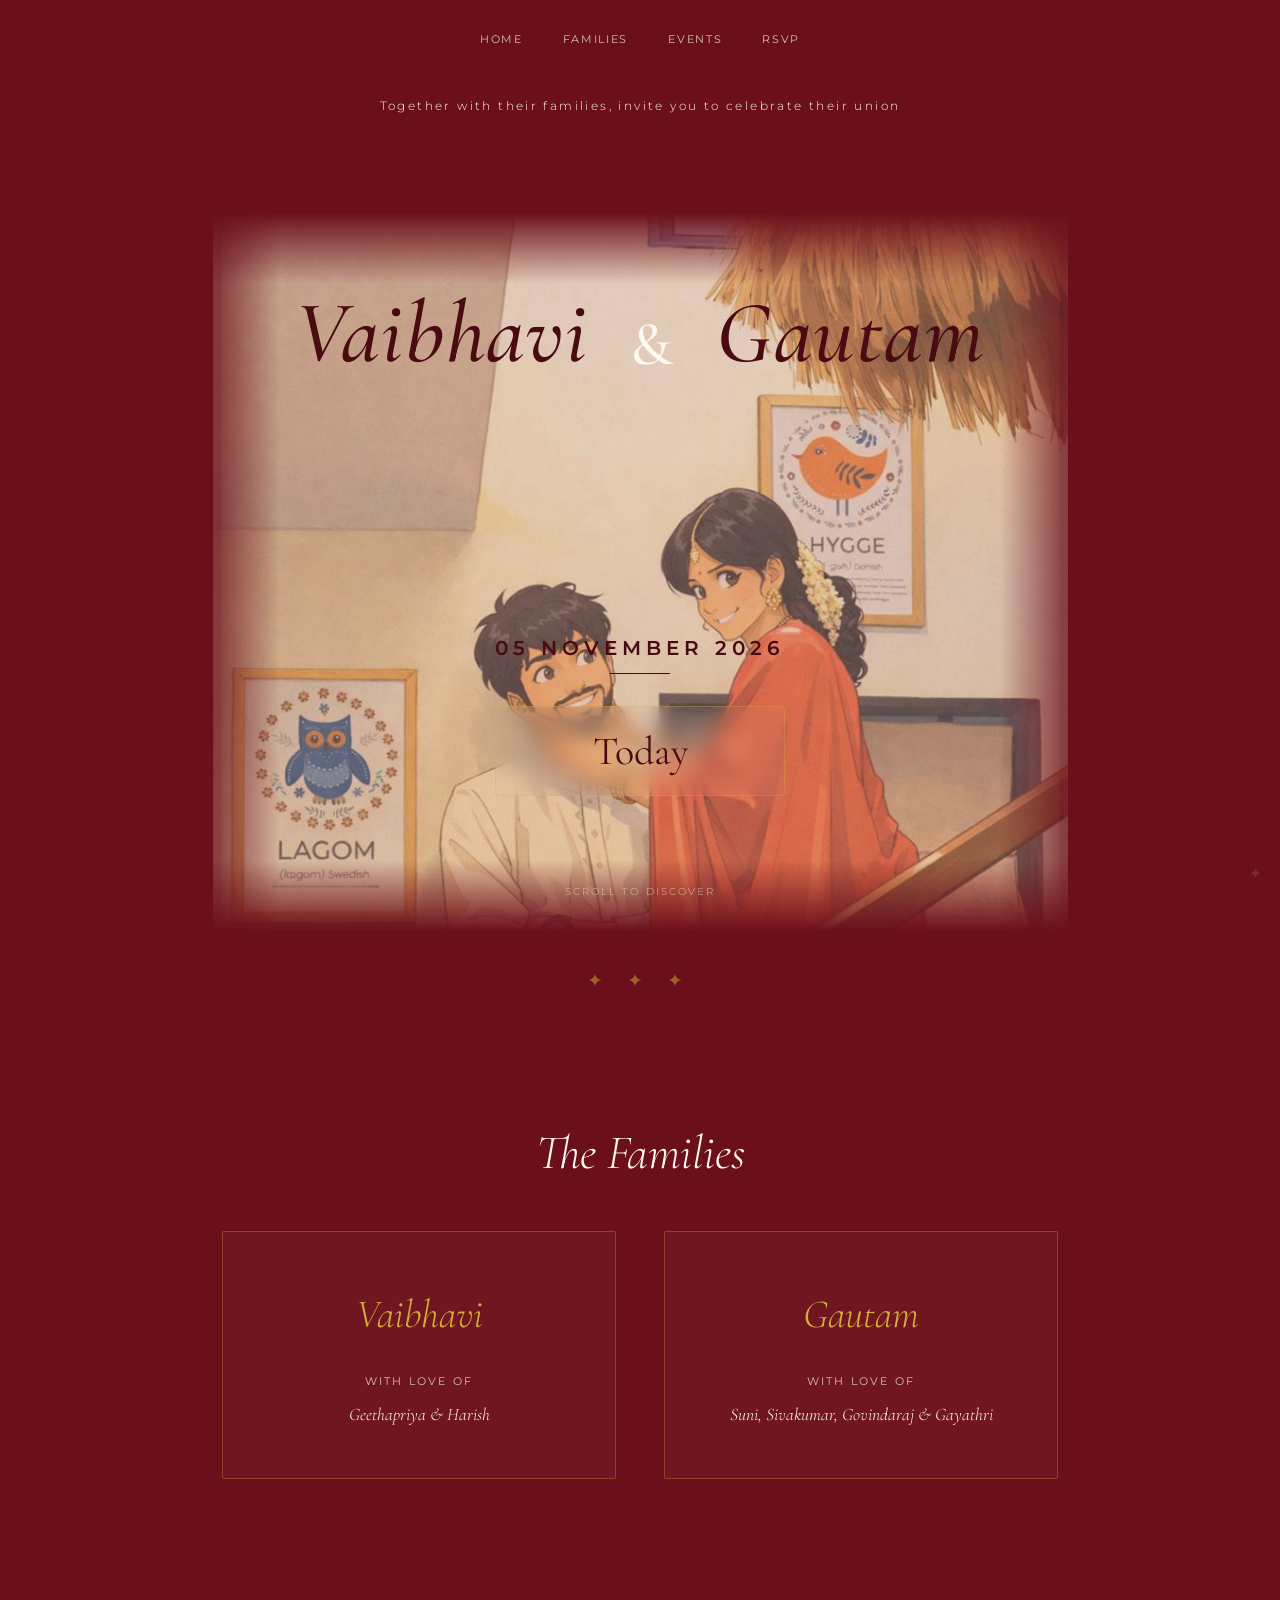
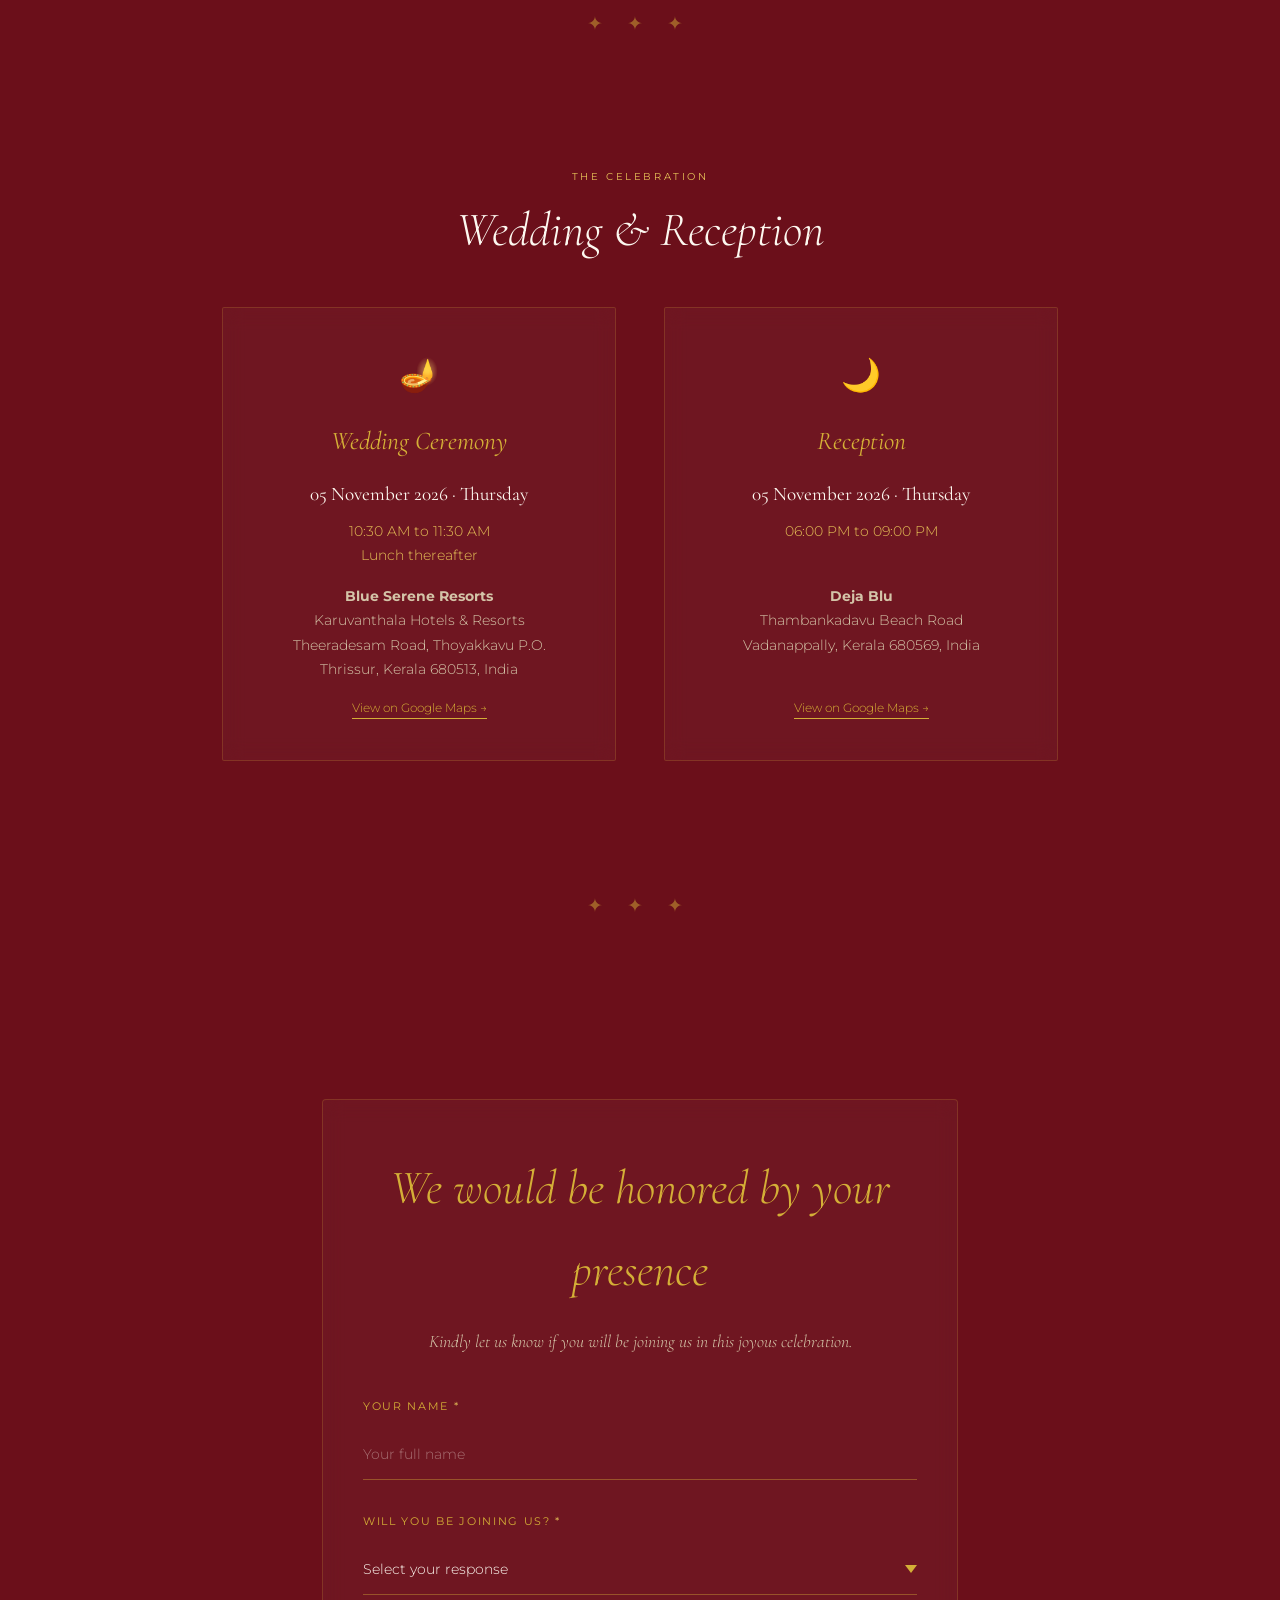
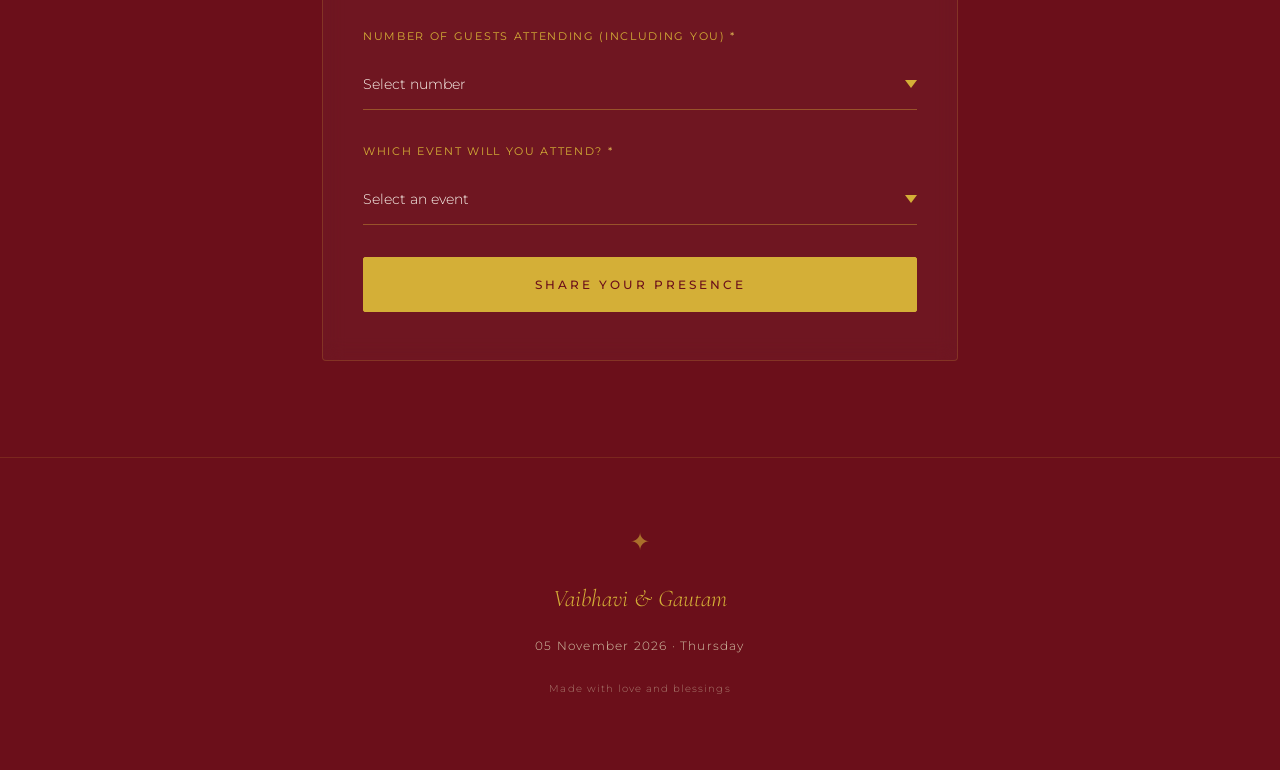
<file: index.html>
<!DOCTYPE html>
<html lang="en">
<head>
  <meta charset="UTF-8">
  <meta name="viewport" content="width=device-width, initial-scale=1.0">
  <title>Vaibhavi & Gautam | Wedding Invitation</title>
  <link rel="preconnect" href="https://fonts.googleapis.com">
  <link rel="preconnect" href="https://fonts.gstatic.com" crossorigin>
  <link href="https://fonts.googleapis.com/css2?family=Cormorant+Garamond:ital,wght@0,300;0,400;0,500;0,600;1,300;1,400;1,500&family=Montserrat:wght@200;300;400;500&display=swap" rel="stylesheet">
  <style>
    :root {
      --burgundy: #6B0F1A;
      --burgundy-light: #8A1C2B;
      --burgundy-dark: #4A0A12;
      --gold: #D4AF37;
      --gold-light: #E5C158;
      --gold-dark: #B5952F;
      --cream: #FDF8F0;
      --cream-muted: #D4C4A8;
      --black: #000;
      --test:#ffb9b8;
      --font-display: 'Cormorant Garamond', Georgia, serif;
      --font-body: 'Montserrat', 'Helvetica Neue', sans-serif;
    }

    * { margin: 0; padding: 0; box-sizing: border-box; }
    html { scroll-behavior: smooth; }

    body {
      font-family: var(--font-body);
      background: var(--burgundy);
      color: var(--cream);
      line-height: 1.7;
      font-weight: 300;
      -webkit-font-smoothing: antialiased;
    }

    nav {
      position: fixed; top: 0; left: 0; right: 0; z-index: 100;
      padding: 1.5rem 3rem;
      display: flex; justify-content: center; gap: 2.5rem;
      background: linear-gradient(180deg, rgba(107, 15, 26, 0.95) 0%, rgba(107, 15, 26, 0) 100%);
      backdrop-filter: blur(6px);
    }

    nav a {
      font-family: var(--font-body); font-size: 0.7rem; font-weight: 400;
      letter-spacing: 0.15em; text-transform: uppercase;
      color: var(--cream-muted); text-decoration: none;
      padding: 0.4rem 0; border-bottom: 1px solid transparent;
      transition: all 0.4s ease;
    }

    nav a:hover { color: var(--gold); border-bottom-color: var(--gold); }

    section { padding: 6rem 2rem; max-width: 900px; margin: 0 auto; }

    #hero {
      min-height: 80vh; display: flex; flex-direction: column;
      align-items: center; justify-content: top; text-align: center;
      padding: 8rem 2rem 6rem; position: relative; overflow: hidden;
      isolation: isolate;
    }


    #hero::before{
      content: "";
      position: absolute;
      inset: 0;
      background-image: url("images/img_us_v1.jpeg");
      background-size: 95% auto;
      background-repeat: no-repeat;
      background-position: top;
      -webkit-mask-image:
        linear-gradient(to right, transparent 0%, black 10%, black 90%, transparent 100%),
        linear-gradient(to bottom, transparent 0%, black 10%, black 90%, transparent 100%);
      -webkit-mask-composite: intersect;

      mask-image:
        linear-gradient(to right, transparent 0%, black 10%, black 90%, transparent 100%),
        linear-gradient(to bottom, transparent 0%, black 10%, black 90%, transparent 100%);
      mask-composite: intersect;
      z-index: -1;
      opacity: 0.85;
    }

    .hero-top, .hero-bottom {
      position: relative;
      z-index: 1;
      text-align: center;
    }

    .hero-top{
      transform: translateY(-55px);
    }

    .hero-bottom{
      transform: translateY(170px);
    }

    .hero-invite {
      position: relative;
      z-index: 10;

      font-family: var(--font-body);
      font-size: 0.75rem;
      font-weight: 300;
      letter-spacing: 0.2em;
      color: var(--cream);

      text-align: center;

      margin: 0;
      margin-top: 4.5 rem;
      padding: 6rem 2rem 6rem;
    }

    @media (max-width: 600px) {
      .hero-invite {
        padding: 4rem 1rem 0.15rem;
      }
    }


    .hero-ornament { font-size: 2.5rem; color: var(--gold); margin-bottom: 1.5rem; opacity: 0.8; letter-spacing: 0.5em; }
    .hero-date { font-family: var(--font-body); font-size: 1.25rem; font-weight: 600; letter-spacing: 0.25em; text-transform: uppercase; color: var(--burgundy-dark); margin-bottom: 0.5rem; }

    .hero-names {
      font-family: var(--font-display); font-size: clamp(3rem, 8vw, 5.5rem);
      font-weight: 500; font-style: italic; line-height: 1.1;
      color: var(--burgundy-dark); margin-bottom: 1.5rem; letter-spacing: 0.02em;
    }

    .hero-names .ampersand { font-style: normal; font-size: 0.7em; color: var(--cream); display: inline-block; margin: 0 0.3em; vertical-align: middle; }
    .hero-line { width: 60px; height: 1px; background: var(--burgundy-dark); margin: 0 auto 2rem; }

    /* Countdown Timer Styles */
    .countdown-container {
      display: flex;
      justify-content: center;
      align-items: center;
      gap: 1.5rem;
      margin-top: 1rem;
      padding: 1.5rem 2.5rem;
      border: 1px solid rgba(212, 175, 55, 0.3);
      border-radius: 4px;
      background: rgba(255, 255, 255, 0.03);
      backdrop-filter: blur(10px);
    }
    .countdown-item { display: flex; flex-direction: column; align-items: center; }
    .countdown-number {
      font-family: var(--font-display);
      font-size: clamp(1.8rem, 4vw, 2.5rem);
      font-weight: 400;
      color: var(--burgundy-dark);
      line-height: 1;
    }
    .countdown-label {
      font-family: var(--font-body);
      font-size: 0.6rem;
      font-weight: 400;
      letter-spacing: 0.2em;
      text-transform: uppercase;
      color: var(--burgundy-dark);
      margin-top: 0.5rem;
    }
    .countdown-separator {
      font-family: var(--font-display);
      font-size: 2rem;
      color: var(--burgundy);
      opacity: 0.5;
      margin-top: -1rem;
    }

    .hero-scroll {
      position: absolute; bottom: 2rem; font-size: 0.65rem;
      letter-spacing: 0.2em; text-transform: uppercase; color: var(--cream-muted);
      animation: float 2.5s ease-in-out infinite;
    }

    @keyframes float { 0%, 100% { transform: translateY(0); } 50% { transform: translateY(8px); } }

    /* Families Section */
    #families { text-align: center; }
    .families-grid { 
      display: grid; 
      grid-template-columns: repeat(auto-fit, minmax(300px, 1fr)); 
      gap: 3rem; 
      margin-top: 3rem; 
    }
    .family-card { 
      padding: 3rem 2rem; 
      border: 1px solid rgba(212, 175, 55, 0.3); 
      border-radius: 2px; 
      background: rgba(255, 255, 255, 0.03); 
      backdrop-filter: blur(10px);
      transition: all 0.4s ease; 
    }
    .family-card:hover { 
      border-color: var(--gold); 
      background: rgba(255, 255, 255, 0.08); 
      transform: translateY(-5px);
    }
    .family-name { 
      font-family: var(--font-display); 
      font-size: 2.5rem; 
      font-weight: 300; 
      font-style: italic; 
      color: var(--gold);
      margin-bottom: 1.5rem; 
    }
    .family-label { 
      font-family: var(--font-body); 
      font-size: 0.7rem; 
      font-weight: 400; 
      letter-spacing: 0.2em; 
      text-transform: uppercase; 
      color: var(--cream-muted);
      margin-bottom: 0.5rem;
    }
    .family-members { 
      font-family: var(--font-display); 
      font-size: 1.1rem; 
      font-style: italic;
      color: var(--cream);
      line-height: 1.8;
    }

    #details { text-align: center; }
    .section-label { font-family: var(--font-body); font-size: 0.65rem; font-weight: 400; letter-spacing: 0.25em; text-transform: uppercase; color: var(--gold-light); margin-bottom: 1rem; }
    .section-title { font-family: var(--font-display); font-size: clamp(2rem, 4vw, 3rem); font-weight: 300; font-style: italic; color: var(--cream); margin-bottom: 2.5rem; line-height: 1.2; }

    .details-grid { display: grid; grid-template-columns: repeat(auto-fit, minmax(280px, 1fr)); gap: 3rem; margin-top: 3rem; }
    .detail-card { padding: 2.5rem 2rem; border: 1px solid rgba(212, 175, 55, 0.2); border-radius: 2px; background: rgba(255, 255, 255, 0.03); transition: all 0.4s ease; backdrop-filter: blur(10px); }
    .detail-card:hover { border-color: var(--gold); background: rgba(255, 255, 255, 0.08); transform: translateY(-5px); }
    .detail-icon { font-size: 2rem; margin-bottom: 1rem; }
    .detail-card h3 { font-family: var(--font-display); font-size: 1.6rem; font-weight: 400; color: var(--gold); margin-bottom: 1rem; font-style: italic; }
    .detail-card .event-date { font-family: var(--font-display); font-size: 1.2rem; font-weight: 400; color: var(--cream); margin-bottom: 0.5rem; }
    .detail-card .event-time { font-size: 0.9rem; color: var(--gold-light); margin-bottom: 1rem; }
    .detail-card p { font-size: 0.85rem; color: var(--cream-muted); line-height: 1.8; }
    .detail-card .location-link { 
      display: inline-block; margin-top: 1rem; font-size: 0.75rem; 
      color: var(--gold); text-decoration: none; border-bottom: 1px solid var(--gold);
      transition: all 0.3s ease;
    }
    .detail-card .location-link:hover { color: var(--gold-light); border-bottom-color: var(--gold-light); }

    #rsvp { text-align: center; max-width: 700px; }
    .rsvp-container { 
      background: rgba(255, 255, 255, 0.03); 
      backdrop-filter: blur(10px);
      border: 1px solid rgba(212, 175, 55, 0.2);
      border-radius: 4px;
      padding: 3rem 2.5rem;
      margin-top: 2rem;
    }
    .rsvp-title { 
      font-family: var(--font-display); 
      font-size: clamp(2rem, 5vw, 3rem); 
      font-style: italic; 
      color: var(--gold);
      margin-bottom: 1rem;
      font-weight: 300;
    }
    .rsvp-subtitle { 
      font-family: var(--font-display); 
      font-size: 1.1rem; 
      font-style: italic;
      color: var(--cream-muted);
      margin-bottom: 2.5rem;
      font-weight: 300;
    }
    
    .rsvp-form { text-align: left; }
    .form-group { margin-bottom: 2rem; }
    .form-group label { 
      display: block; 
      font-family: var(--font-body); 
      font-size: 0.7rem; 
      font-weight: 400; 
      letter-spacing: 0.15em; 
      text-transform: uppercase; 
      color: var(--gold);
      margin-bottom: 0.8rem; 
    }
    .form-group label .required { color: var(--gold-light); }
    
    .form-group input, .form-group select { 
      width: 100%; 
      padding: 1rem 0; 
      font-family: var(--font-body); 
      font-size: 0.9rem; 
      font-weight: 300; 
      color: var(--cream); 
      background: transparent; 
      border: none; 
      border-bottom: 1px solid rgba(212, 175, 55, 0.4); 
      outline: none; 
      transition: border-color 0.3s ease; 
    }
    .form-group input::placeholder { color: rgba(253, 248, 240, 0.4); }
    .form-group input:focus, .form-group select:focus { border-bottom-color: var(--gold); }
    
    .form-group select { 
      cursor: pointer; 
      appearance: none; 
      background: url("data:image/svg+xml,%3Csvg xmlns='http://www.w3.org/2000/svg' width='12' height='8' viewBox='0 0 12 8'%3E%3Cpath d='M0 0l6 8 6-8z' fill='%23D4AF37'/%3E%3C/svg%3E") no-repeat right 0 center;
      padding-right: 1.5rem;
    }
    
    /* NEW: Subtle visual cue for disabled state */
    .form-group select:disabled {
      opacity: 0.4;
      cursor: not-allowed;
      background-color: rgba(0, 0, 0, 0.15);
      border-bottom-color: rgba(212, 175, 55, 0.2);
    }

    .form-group select option { 
      background: var(--burgundy-dark); 
      color: var(--cream); 
      padding: 0.8rem;
    }

    .btn-submit { 
      display: block;
      width: 100%;
      padding: 1.2rem 2rem; 
      font-family: var(--font-body); 
      font-size: 0.75rem; 
      font-weight: 500; 
      letter-spacing: 0.25em; 
      text-transform: uppercase; 
      color: var(--burgundy); 
      background: var(--gold); 
      border: 1px solid var(--gold); 
      cursor: pointer; 
      transition: all 0.5s ease; 
      border-radius: 2px;
      margin-top: 1rem;
    }
    .btn-submit:hover { 
      background: transparent; 
      border-color: var(--gold); 
      color: var(--gold); 
      letter-spacing: 0.3em;
    }
    .btn-submit:disabled {
      opacity: 0.6;
      cursor: not-allowed;
    }

    .rsvp-success { display: none; padding: 3rem 2rem; text-align: center; }
    .rsvp-success.show { display: block; }
    .rsvp-success .checkmark { font-size: 3rem; color: var(--gold); margin-bottom: 1rem; }
    .rsvp-success h3 { font-family: var(--font-display); font-size: 2rem; font-weight: 300; font-style: italic; margin-bottom: 0.5rem; color: var(--cream); }
    .rsvp-success p { font-size: 0.9rem; color: var(--cream-muted); }

    /* Password Modal */
    .password-modal {
      display: none;
      position: fixed;
      top: 0;
      left: 0;
      width: 100%;
      height: 100%;
      background: rgba(74, 10, 18, 0.95);
      backdrop-filter: blur(10px);
      z-index: 1001;
      justify-content: center;
      align-items: center;
    }
    
    .password-modal.show { display: flex; }
    
    .password-box {
      background: linear-gradient(135deg, var(--burgundy-dark) 0%, var(--burgundy) 100%);
      border: 2px solid var(--gold);
      border-radius: 8px;
      padding: 3rem;
      max-width: 400px;
      width: 90%;
      text-align: center;
      box-shadow: 0 10px 40px rgba(0,0,0,0.5);
    }
    
    .password-title {
      font-family: var(--font-display);
      font-size: 1.8rem;
      color: var(--gold);
      font-style: italic;
      margin-bottom: 0.5rem;
    }
    
    .password-subtitle {
      font-size: 0.8rem;
      color: var(--cream-muted);
      margin-bottom: 2rem;
      letter-spacing: 0.1em;
    }
    
    .password-input {
      width: 100%;
      padding: 1rem;
      font-family: var(--font-body);
      font-size: 1rem;
      background: rgba(255, 255, 255, 0.05);
      border: 1px solid rgba(212, 175, 55, 0.4);
      border-radius: 4px;
      color: var(--cream);
      margin-bottom: 1.5rem;
      text-align: center;
      letter-spacing: 0.2em;
    }
    
    .password-input:focus {
      outline: none;
      border-color: var(--gold);
    }
    
    .password-btn {
      width: 100%;
      padding: 1rem;
      background: var(--gold);
      color: var(--burgundy);
      border: none;
      border-radius: 4px;
      font-family: var(--font-body);
      font-size: 0.75rem;
      font-weight: 500;
      letter-spacing: 0.2em;
      text-transform: uppercase;
      cursor: pointer;
      transition: all 0.3s ease;
    }
    
    .password-btn:hover {
      background: var(--gold-light);
      letter-spacing: 0.25em;
    }
    
    .password-error {
      color: #ff6b6b;
      font-size: 0.8rem;
      margin-top: 1rem;
      display: none;
    }
    
    .password-error.show { display: block; }

    /* Secret Compartment Styles */
    .secret-compartment {
      display: none;
      position: fixed;
      bottom: 0;
      right: 0;
      width: 350px;
      max-width: 90vw;
      background: linear-gradient(135deg, var(--burgundy-dark) 0%, var(--burgundy) 100%);
      border: 2px solid var(--gold);
      border-radius: 8px 0 0 0;
      padding: 2rem;
      z-index: 1000;
      backdrop-filter: blur(20px);
      box-shadow: -5px -5px 30px rgba(0,0,0,0.5);
      animation: slideIn 0.5s ease;
    }
    
    @keyframes slideIn {
      from { transform: translateX(100%); opacity: 0; }
      to { transform: translateX(0); opacity: 1; }
    }
    
    .secret-compartment.show { display: block; }
    
    .secret-header {
      display: flex;
      justify-content: space-between;
      align-items: center;
      margin-bottom: 1.5rem;
      padding-bottom: 1rem;
      border-bottom: 1px solid rgba(212, 175, 55, 0.3);
    }
    
    .secret-title {
      font-family: var(--font-display);
      font-size: 1.3rem;
      color: var(--gold);
      font-style: italic;
    }
    
    .secret-close {
      background: none;
      border: none;
      color: var(--cream-muted);
      font-size: 1.5rem;
      cursor: pointer;
      transition: color 0.3s ease;
    }
    
    .secret-close:hover { color: var(--gold); }
    
    .secret-content {
      margin-bottom: 1.5rem;
    }
    
    .secret-stat {
      background: rgba(212, 175, 55, 0.1);
      border: 1px solid rgba(212, 175, 55, 0.3);
      border-radius: 4px;
      padding: 1.5rem;
      text-align: center;
      margin-bottom: 1rem;
    }
    
    .stat-number {
      font-family: var(--font-display);
      font-size: 3rem;
      color: var(--gold);
      font-weight: 600;
      display: block;
    }
    
    .stat-label {
      font-size: 0.75rem;
      color: var(--cream-muted);
      letter-spacing: 0.1em;
      text-transform: uppercase;
    }
    
    .secret-link {
      display: block;
      width: 100%;
      padding: 1rem;
      background: var(--gold);
      color: var(--burgundy);
      text-align: center;
      text-decoration: none;
      font-size: 0.75rem;
      font-weight: 500;
      letter-spacing: 0.15em;
      text-transform: uppercase;
      border-radius: 4px;
      transition: all 0.3s ease;
    }
    
    .secret-link:hover {
      background: var(--gold-light);
      letter-spacing: 0.2em;
    }
    
    .secret-trigger {
      position: fixed;
      bottom: 10px;
      right: 10px;
      width: 30px;
      height: 30px;
      opacity: 0.1;
      cursor: pointer;
      z-index: 999;
      transition: opacity 0.3s ease;
    }
    
    .secret-trigger:hover { opacity: 0.5; }

    footer { 
      text-align: center; 
      padding: 4rem 2rem; 
      border-top: 1px solid rgba(212, 175, 55, 0.15);
      position: relative;
    }
    footer .footer-ornament { font-size: 1.5rem; color: var(--gold); margin-bottom: 1rem; opacity: 0.6; }
    footer p { font-size: 0.75rem; color: var(--cream-muted); letter-spacing: 0.1em; margin-bottom: 0.5rem; }
    footer .couple-names { 
      font-family: var(--font-display); 
      font-size: 1.5rem; 
      font-style: italic; 
      color: var(--gold);
      margin: 1rem 0;
    }

    .section-divider { 
      text-align: center; 
      padding: 2rem 0; 
      color: var(--gold); 
      font-size: 1.2rem; 
      opacity: 0.5; 
      letter-spacing: 0.5em; 
    }

    .fade-in { opacity: 0; transform: translateY(20px); transition: opacity 0.8s ease, transform 0.8s ease; }
    .fade-in.visible { opacity: 1; transform: translateY(0); }
    .fade-in-delay-1 { transition-delay: 0.1s; }
    .fade-in-delay-2 { transition-delay: 0.2s; }
    .fade-in-delay-3 { transition-delay: 0.3s; }
    .fade-in-delay-4 { transition-delay: 0.4s; }

    @media (max-width: 768px) {
      nav { padding: 1rem 1.5rem; gap: 1.2rem; }
      nav a { font-size: 0.6rem; }
      section { padding: 4rem 1.5rem; }
      #hero { padding: 6rem 1.5rem 4rem; }
      .details-grid, .families-grid { grid-template-columns: 1fr; gap: 1.5rem; }
      .rsvp-container { padding: 2rem 1.5rem; }
      .secret-compartment { width: 100%; max-width: 100%; border-radius: 0; }
      .countdown-container { gap: 0.8rem; padding: 1rem 1.5rem; }
      .countdown-number { font-size: 1.5rem; }
      .countdown-separator { font-size: 1.5rem; margin-top: -0.8rem; }
    }

    @media (max-width: 480px) {
      nav { gap: 0.8rem; flex-wrap: wrap; }
      .hero-names { font-size: clamp(2.2rem, 10vw, 3.5rem); }
    }
  </style>
</head>
<body>

  <nav>
    <a href="#hero">Home</a>
    <a href="#families">Families</a>
    <a href="#details">Events</a>
    <a href="#rsvp">RSVP</a>
  </nav>
  
  <div class="hero-invite">Together with their families, invite you to celebrate their union</div>

  <section id="hero">
    <div class="hero-top">
    <!-- <div class="hero-ornament"> ✦ ✦ ✦</div> -->
    <h1 class="hero-names">Vaibhavi <span class="ampersand">&</span> Gautam</h1>
    </div>
    <div class="hero-bottom">
    <div class="hero-date">05 November 2026</div>
    <div class="hero-line"></div>
    
    <!-- Countdown Timer -->
    <div class="countdown-container fade-in fade-in-delay-2" id="countdown">
      <div class="countdown-item">
        <span class="countdown-number" id="days">00</span>
        <span class="countdown-label">Days</span>
      </div>
      <div class="countdown-separator">:</div>
      <div class="countdown-item">
        <span class="countdown-number" id="hours">00</span>
        <span class="countdown-label">Hours</span>
      </div>
      <div class="countdown-separator">:</div>
      <div class="countdown-item">
        <span class="countdown-number" id="minutes">00</span>
        <span class="countdown-label">Minutes</span>
      </div>
      <div class="countdown-separator">:</div>
      <div class="countdown-item">
        <span class="countdown-number" id="seconds">00</span>
        <span class="countdown-label">Seconds</span>
      </div>
    </div>
    </div>
    <div class="hero-scroll">Scroll to discover</div>
  </section>

  <div class="section-divider">✦ ✦ ✦</div>

  <section id="families">
    <h2 class="section-title fade-in fade-in-delay-1">The Families</h2>
    <div class="families-grid">
      <div class="family-card fade-in fade-in-delay-1">
        <div class="family-name">Vaibhavi</div>
        <div class="family-label">With love of</div>
        <div class="family-members">Geethapriya & Harish</div>
      </div>
      <div class="family-card fade-in fade-in-delay-2">
        <div class="family-name">Gautam</div>
        <div class="family-label">With love of</div>
        <div class="family-members">Suni, Sivakumar, Govindaraj & Gayathri</div>
      </div>
    </div>
  </section>

  <div class="section-divider">✦ ✦ ✦</div>

  <section id="details">
    <p class="section-label fade-in">The Celebration</p>
    <h2 class="section-title fade-in fade-in-delay-1">Wedding & Reception</h2>
    
    <div class="details-grid">
      <div class="detail-card fade-in fade-in-delay-1">
        <div class="detail-icon">🪔</div>
        <h3>Wedding Ceremony</h3>
        <div class="event-date">05 November 2026 · Thursday</div>
        <div class="event-time">10:30 AM to 11:30 AM <br>Lunch thereafter</div>
        <p>
          <strong>Blue Serene Resorts</strong><br>
          Karuvanthala Hotels & Resorts<br>
          Theeradesam Road, Thoyakkavu P.O.<br>
          Thrissur, Kerala 680513, India
        </p>
        <a href="https://maps.google.com/?q=Blue+Serene+Resorts+Thrissur+Kerala" target="_blank" class="location-link">View on Google Maps →</a>
      </div>
      
      <div class="detail-card fade-in fade-in-delay-2">
        <div class="detail-icon">🌙</div>
        <h3>Reception</h3>
        <div class="event-date">05 November 2026 · Thursday</div>
        <div class="event-time">06:00 PM to 09:00 PM<br>&nbsp</div>
        <p>
          <strong>Deja Blu</strong><br>
          Thambankadavu Beach Road<br>
          Vadanappally, Kerala 680569, India<br>&nbsp
        </p>
        <a href="https://maps.google.com/?q=Deja+Blu+Vadanappally+Kerala" target="_blank" class="location-link">View on Google Maps →</a>
      </div>
    </div>
  </section>

  <div class="section-divider">✦ ✦ ✦</div>

  <section id="rsvp">
    <p class="section-label fade-in">RSVP</p>
    <div class="rsvp-container fade-in fade-in-delay-1">
      <h2 class="rsvp-title">We would be honored by your presence</h2>
      <p class="rsvp-subtitle">Kindly let us know if you will be joining us in this joyous celebration.</p>
      
      <form class="rsvp-form" id="rsvpForm">
        <div class="form-group">
          <label for="name">Your Name <span class="required">*</span></label>
          <input type="text" id="name" name="name" placeholder="Your full name" required>
        </div>
        
        <div class="form-group">
          <label for="joining">Will You Be Joining Us? <span class="required">*</span></label>
          <select id="joining" name="joining" required>
            <option value="" disabled selected>Select your response</option>
            <option value="Yes, with joy">Yes, with joy</option>
            <option value="Regretfully cannot attend">Regretfully cannot attend</option>
          </select>
        </div>
        
        <div class="form-group">
          <label for="guests">Number of Guests Attending (Including You) <span class="required">*</span></label>
          <select id="guests" name="guests" required>
            <option value="" disabled selected>Select number</option>
            <option value="0">0</option>
            <option value="1">1</option>
            <option value="2">2</option>
            <option value="3">3</option>
            <option value="4">4</option>
            <option value="5">5</option>
            <option value="6">6</option>
            <option value="7">7</option>
            <option value="8">8</option>
            <option value="9">9</option>
            <option value="10">10</option>
            <option value="11">11</option>
            <option value="12">12</option>
            <option value="13">13</option>
            <option value="14">14</option>
            <option value="15">15</option>
          </select>
        </div>

        <div class="form-group">
          <label for="event">Which Event Will You Attend? <span class="required">*</span></label>
          <select id="event" name="event" required>
            <option value="" disabled selected>Select an event</option>
            <option value="Wedding Ceremony">Wedding Ceremony (10:00 AM)</option>
            <option value="Reception">Reception (06:00 PM)</option>
            <option value="Both Events">Both Events</option>
            <option value="Not Attending">Not Attending</option>
          </select>
        </div>
        
        <button type="submit" class="btn-submit">Share Your Presence</button>
      </form>
      
      <div class="rsvp-success" id="rsvpSuccess">
        <div class="checkmark">✓</div>
        <h3>Thank You</h3>
        <p>Your response has been received with love and gratitude.</p>
      </div>
    </div>
  </section>

  <footer>
    <div class="footer-ornament">✦</div>
    <div class="couple-names">Vaibhavi & Gautam</div>
    <p>05 November 2026 · Thursday</p>
    <p style="margin-top: 1.5rem; font-size: 0.65rem; opacity: 0.6;">Made with love and blessings</p>
    
    <div class="secret-trigger" onclick="openPasswordModal()" title="✦">✦</div>
  </footer>

  <!-- Password Modal -->
  <div class="password-modal" id="passwordModal">
    <div class="password-box">
      <div class="password-title">Secret Access</div>
      <div class="password-subtitle">Enter password to continue</div>
      <input type="password" class="password-input" id="passwordInput" placeholder="Enter password" maxlength="10">
      <button class="password-btn" onclick="checkPassword()">Unlock</button>
      <div class="password-error" id="passwordError">Incorrect password. Please try again.</div>
    </div>
  </div>

  <!-- Secret Compartment -->
  <div class="secret-compartment" id="secretCompartment">
    <div class="secret-header">
      <div class="secret-title">Guest Tracker</div>
      <button class="secret-close" onclick="closeSecretCompartment()">×</button>
    </div>
    <div class="secret-content">
      <div class="secret-stat">
        <span class="stat-number" id="guestCount">0</span>
        <span class="stat-label">Total Guests Confirmed</span>
      </div>
      <p style="font-size: 0.75rem; color: var(--cream-muted); margin-bottom: 1rem; text-align: center;">
        Real-time RSVP tracking
      </p>
      <a href="https://docs.google.com/spreadsheets/d/1VXq7fI7K4SJvyIogzczIyXYFAwvJelLXSKxFgaU0pluY/edit#gid=0" target="_blank" class="secret-link">
        View Response Dashboard
      </a>
    </div>
  </div>

  <script src="script.js"></script>
</body>
</html>
</file>
